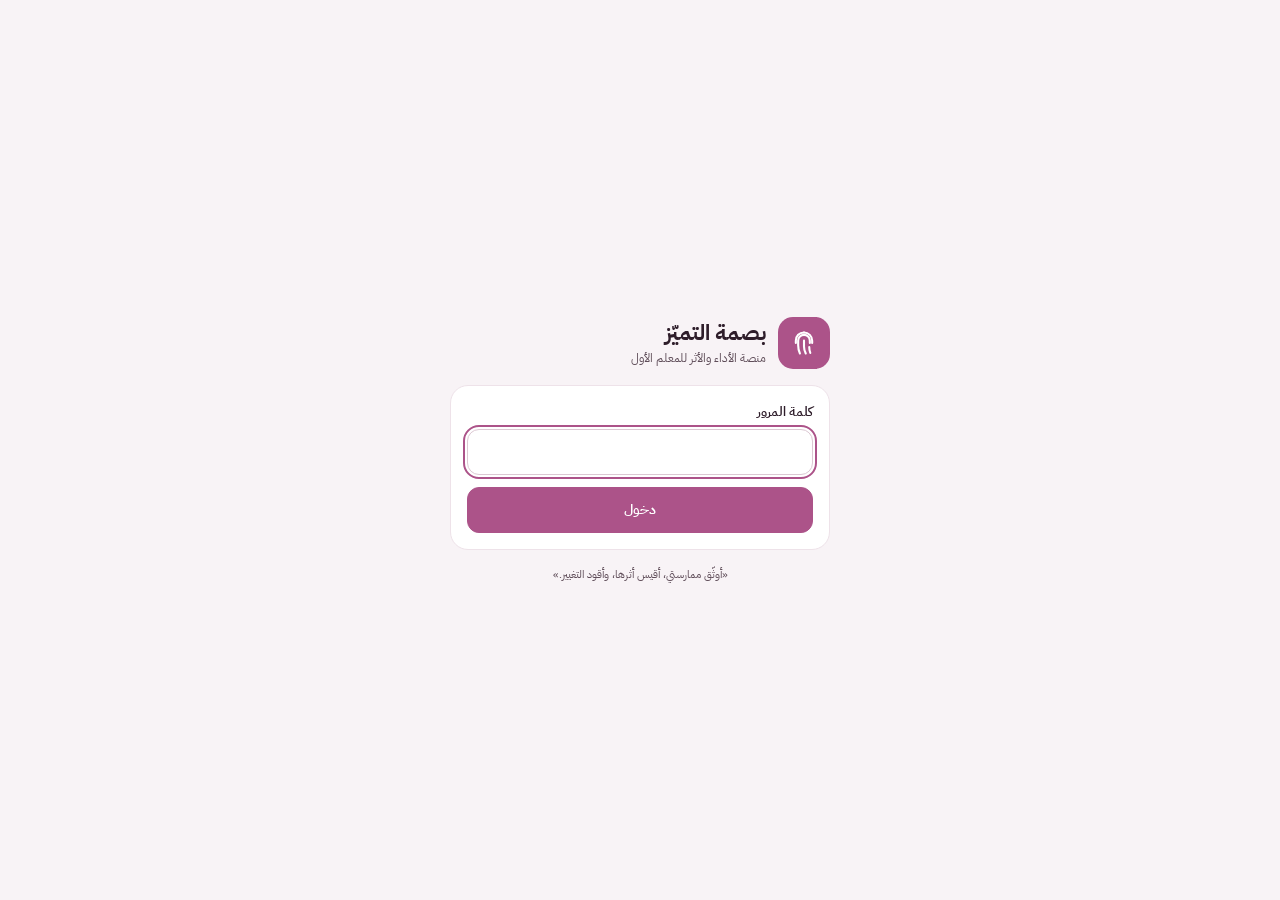
<file: index.html>
<!DOCTYPE html>
<html lang="ar" dir="rtl">
<head>
<meta charset="utf-8">
<meta name="viewport" content="width=device-width, initial-scale=1, viewport-fit=cover">
<meta name="theme-color" content="#7E3A64">
<meta name="robots" content="noindex">
<meta name="apple-mobile-web-app-capable" content="yes">
<meta name="mobile-web-app-capable" content="yes">
<meta name="apple-mobile-web-app-title" content="بصمة التميّز">
<title>بصمة التميّز</title>
<link rel="icon" href="icon.svg" type="image/svg+xml">
<link rel="apple-touch-icon" href="icon-180.png">
<link rel="manifest" href="manifest.webmanifest">
<link rel="preconnect" href="https://fonts.googleapis.com">
<link rel="preconnect" href="https://fonts.gstatic.com" crossorigin>
<link href="https://fonts.googleapis.com/css2?family=IBM+Plex+Sans+Arabic:wght@400;500;600;700&family=Inter:wght@500;600;700&display=swap" rel="stylesheet">
<link rel="stylesheet" href="styles.css?v=1.4.1">
</head>
<body>
<div id="app" aria-live="polite"></div>
<div id="overlay"></div>
<script src="config.js?v=1.4.1"></script>
<script src="api.js?v=1.4.1"></script>
<script src="xlsx-lite.js?v=1.4.1"></script>
<script src="app.js?v=1.4.1"></script>
</body>
</html>
</file>
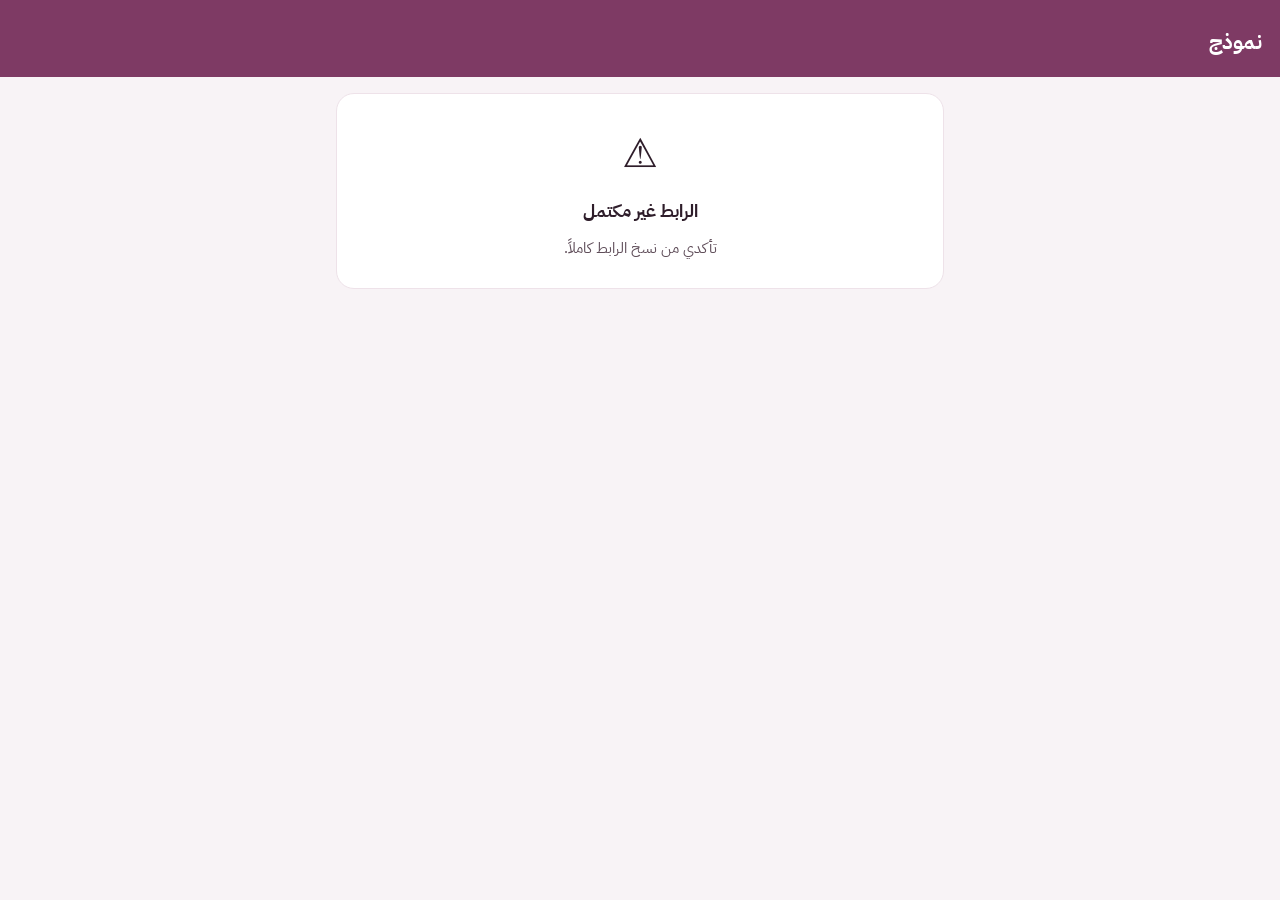
<file: form.html>
<!DOCTYPE html>
<html lang="ar" dir="rtl">
<head>
<meta charset="utf-8">
<meta name="viewport" content="width=device-width, initial-scale=1, viewport-fit=cover">
<meta name="theme-color" content="#7E3A64">
<meta name="robots" content="noindex">
<title>نموذج – بصمة التميّز</title>
<link rel="icon" href="icon.svg" type="image/svg+xml">
<link rel="preconnect" href="https://fonts.googleapis.com">
<link rel="preconnect" href="https://fonts.gstatic.com" crossorigin>
<link href="https://fonts.googleapis.com/css2?family=IBM+Plex+Sans+Arabic:wght@400;500;600;700&family=Inter:wght@500;600;700&display=swap" rel="stylesheet">
<link rel="stylesheet" href="styles.css?v=1.4.1">
<style>
.fhead{background:var(--pri-d);color:#fff;padding:22px 18px 20px;display:flex;flex-direction:column;gap:6px}
.fhead .s{font-size:12px;color:#F0D6E1}
.fwrap{max-width:640px;margin:0 auto;padding:16px 16px 40px;display:flex;flex-direction:column;gap:14px}
.gridq{border:0;margin:0;padding:12px 0;border-bottom:1px solid var(--line2);display:flex;flex-direction:column;gap:8px}
.gridq legend{padding:0;font-size:14px;font-weight:600;line-height:1.6}
.opts{display:grid;gap:6px}
.trow{display:flex;gap:8px;align-items:flex-start;border:1px solid var(--line);border-radius:12px;padding:8px}
.trow>span{padding-top:12px;min-width:14px;text-align:center}
.tcells{flex:1;display:grid;grid-template-columns:repeat(auto-fit,minmax(140px,1fr));gap:6px}
.opts label{position:relative}
.opts input{position:absolute;opacity:0;pointer-events:none}
.opts span{min-height:44px;padding:4px;border-radius:10px;font-size:12px;font-weight:600;border:1.5px solid var(--line);background:#fff;display:flex;align-items:center;justify-content:center;text-align:center;cursor:pointer;line-height:1.3}
.opts input:checked+span{border-color:var(--pri);background:var(--pri);color:#fff}
.opts input:focus-visible+span{outline:2px solid var(--pri);outline-offset:2px}
.req{color:#B4501E}
.err-field .in,.err-field .opts span{border-color:#C2410C}
</style>
</head>
<body>
<script src="config.js?v=1.4.1"></script>
<script src="api.js?v=1.4.1"></script>
<div id="root"><div class="login"><div class="spinner" role="status" aria-label="جارٍ التحميل"></div></div></div>
<script>
var FORM_ID = (new URLSearchParams(location.search).get('id') || '').replace(/[^A-Za-z0-9]/g, '');
(function () {
  'use strict';
  var root = document.getElementById('root');
  var F = null;
  var files = {};
  function esc(s) { return String(s == null ? '' : s).replace(/[&<>"']/g, function (c) { return { '&': '&amp;', '<': '&lt;', '>': '&gt;', '"': '&quot;', "'": '&#39;' }[c]; }); }
  function rpc(fn, args) { return window.basmatRpc(fn, args); }
/* حقول الأرقام: type=text + inputmode=numeric (لأن آيفون يرفض الأرقام العربية في type=number)، وتحويل ٠-٩ إلى 0-9 أثناء الكتابة */
  document.addEventListener('input', function (ev) {
    var el = ev.target;
    if (!el || el.tagName !== 'INPUT' || !(el.getAttribute('data-num') || el.type === 'tel')) return;
    var v = el.value, n = v.replace(/[\u0660-\u0669]/g, function (d) { return String(d.charCodeAt(0) - 0x0660); }).replace(/[\u06F0-\u06F9]/g, function (d) { return String(d.charCodeAt(0) - 0x06F0); }).replace(/[\u066B\u060C,]/g, '.');
    if (el.getAttribute('data-num')) n = n.replace(/[^0-9.]/g, '');
    if (n !== v) { el.value = n; }
  }, true);
  function head() {
    return '<header class="fhead"><span class="s">' + esc((F && F.school) || '') + (F && F.field ? ' · ' + esc(F.field) : '') + '</span><h1 style="font-size:21px">' + esc(F ? F.title : 'نموذج') + '</h1>' + (F && F.year ? '<span class="s">العام الدراسي ' + esc(F.year) + (F.deadline ? ' · آخر موعد ' + esc(F.deadline) : '') + '</span>' : '') + '</header>';
  }
  function msg(icon, title, text) {
    root.innerHTML = head() + '<div class="fwrap"><div class="card" style="align-items:center;text-align:center;padding:28px 20px"><div style="font-size:40px" aria-hidden="true">' + icon + '</div><h2 style="font-size:18px">' + esc(title) + '</h2><p class="muted">' + esc(text) + '</p></div></div>';
  }
  function field(f) {
    var req = f.required ? ' <span class="req" aria-hidden="true">*</span>' : '';
    var id = 'q_' + f.id;
    if (f.type === 'section') return '<h2>' + esc(f.label) + '</h2>';
    if (f.type === 'teacher') return '<label class="field" data-fid="' + f.id + '"><span>' + esc(f.label) + req + '</span><select id="' + id + '" class="in"' + (f.required ? ' required' : '') + '><option value="">اختاري الاسم…</option>' + F.teachers.map(function (t) { return '<option value="' + esc(t.id) + '">' + esc(t.name) + '</option>'; }).join('') + '</select></label>';
    if (f.type === 'textarea') return '<label class="field" data-fid="' + f.id + '"><span>' + esc(f.label) + req + '</span><textarea id="' + id + '" class="in" rows="3"' + (f.required ? ' required' : '') + '></textarea></label>';
    if (f.type === 'select') return '<label class="field" data-fid="' + f.id + '"><span>' + esc(f.label) + req + '</span><select id="' + id + '" class="in"' + (f.required ? ' required' : '') + '><option value="">اختاري…</option>' + f.options.map(function (o) { return '<option>' + esc(o) + '</option>'; }).join('') + '</select></label>';
    if (f.type === 'radio') return '<fieldset class="gridq" data-fid="' + f.id + '" style="border:0"><legend>' + esc(f.label) + req + '</legend><div class="opts" style="grid-template-columns:repeat(' + Math.min(f.options.length, 3) + ',minmax(0,1fr))">' + f.options.map(function (o) { return '<label><input type="radio" name="' + id + '" value="' + esc(o) + '"><span>' + esc(o) + '</span></label>'; }).join('') + '</div></fieldset>';
    if (f.type === 'grid') {
      var cols = Math.min(f.options.length, 5);
      return '<div data-fid="' + f.id + '"><h2 style="margin-bottom:4px">' + esc(f.label) + req + '</h2>' + f.rows.map(function (row, i) {
        return '<fieldset class="gridq"><legend><span class="muted num">' + (i + 1) + '.</span> ' + esc(row) + '</legend><div class="opts" style="grid-template-columns:repeat(' + cols + ',minmax(0,1fr))">' + f.options.map(function (o, j) { return '<label><input type="radio" name="' + id + '_' + i + '" value="' + j + '"><span>' + esc(o) + '</span></label>'; }).join('') + '</div>' + (f.notes ? '<input type="text" class="in" style="min-height:40px" aria-label="ملاحظات: ' + esc(row) + '" id="' + id + '_n' + i + '" placeholder="ملاحظات (اختياري)">' : '') + '</fieldset>';
      }).join('') + '</div>';
    }
    if (f.type === 'table') {
      var n0 = Math.max(1, Number(f.rows) || 3);
      var rowsH = '';
      for (var r = 0; r < n0; r++) rowsH += tableRow(f, r);
      return '<div class="field" data-fid="' + f.id + '"><span>' + esc(f.label) + req + '</span><div id="tb_' + f.id + '" style="display:flex;flex-direction:column;gap:8px">' + rowsH + '</div><button type="button" class="btn sm" data-addrow="' + f.id + '" style="align-self:flex-start">+ إضافة صف</button></div>';
    }
    if (f.type === 'file') return '<div class="field" data-fid="' + f.id + '"><span>' + esc(f.label) + req + '</span><label class="dash">⬆︎ اختيار صور أو PDF' + (f.accept === 'xlsx' ? ' أو Excel' : '') + '<input type="file" multiple data-file="' + f.id + '" accept="image/*,application/pdf,.docx,.xlsx,.xls,.pptx"></label><div id="fl_' + f.id + '" style="display:flex;flex-direction:column;gap:6px"></div><span class="hint">حتى 10 ميجابايت للملف. الفيديو: ضعي رابطه بدلاً من رفعه.</span></div>';
    var type = f.type === 'date' ? 'date' : f.type === 'link' ? 'url' : 'text';
    return '<label class="field" data-fid="' + f.id + '"><span>' + esc(f.label) + req + '</span><input id="' + id + '" class="in" type="' + type + '"' + (f.type === 'number' ? ' inputmode="decimal" autocomplete="off" data-num="1"' : '') + (f.placeholder ? ' placeholder="' + esc(f.placeholder) + '"' : '') + (f.type === 'link' ? ' placeholder="https://"' : '') + (f.required ? ' required' : '') + ' dir="auto"></label>';
  }
  function tableRow(f, r) {
    return '<div class="trow" data-trow="' + f.id + '"><span class="xs muted">' + (r + 1) + '</span><div class="tcells">' + (f.columns || []).map(function (c, k) {
      return '<input class="in" aria-label="' + esc(c) + ' – صف ' + (r + 1) + '" placeholder="' + esc(c) + '" data-tcol="' + k + '" dir="auto">';
    }).join('') + '</div></div>';
  }
  function renderForm() {
    var sections = [], cur = [];
    F.fields.forEach(function (f) { if (f.type === 'grid') { if (cur.length) sections.push(cur); sections.push([f]); cur = []; } else cur.push(f); });
    if (cur.length) sections.push(cur);
    root.innerHTML = head() + '<form class="fwrap" id="frm" novalidate>' + (F.description ? '<p class="note info">' + esc(F.description) + '</p>' : '') +
      sections.map(function (sec) { return '<section class="card">' + sec.map(field).join('') + '</section>'; }).join('') +
      '<div id="ferr" role="alert"></div><button class="btn pri block" type="submit" style="min-height:54px;font-size:16px">إرسال</button><p class="xs muted" style="text-align:center">' + (F.audience === 'parents' ? 'إجاباتكم سرية وتُستخدم للتطوير فقط.' : 'يصل الرد للمعلمة الأولى فقط.') + '</p></form>';
  }
  /* تصغير الصور قبل الرفع (أطول ضلع 1600px، JPEG 82%) – صورة جوال 4 ميجا تصبح ~300 كيلو فيصير الرفع أسرع بكثير */
  function shrinkImage(file) {
    return new Promise(function (resolve) {
      if (!/^image\/(jpe?g|png|webp|hei[cf])$/i.test(file.type || '') || file.size < 350 * 1024 || !window.URL || !document.createElement('canvas').getContext) { resolve(null); return; }
      var url = URL.createObjectURL(file), img = new Image();
      var done = function (x) { try { URL.revokeObjectURL(url); } catch (e) {} resolve(x); };
      img.onload = function () {
        try {
          var max = 1600, w = img.naturalWidth, h = img.naturalHeight;
          if (!w || !h) { done(null); return; }
          var k = Math.min(1, max / Math.max(w, h));
          var cv = document.createElement('canvas'); cv.width = Math.round(w * k); cv.height = Math.round(h * k);
          var cx = cv.getContext('2d'); cx.fillStyle = '#fff'; cx.fillRect(0, 0, cv.width, cv.height); cx.drawImage(img, 0, 0, cv.width, cv.height);
          var data = cv.toDataURL('image/jpeg', 0.82);
          if (data.length * 0.75 >= file.size) { done(null); return; }
          done({ name: String(file.name || 'صورة').replace(/\.[^.]+$/, '') + '.jpg', mime: 'image/jpeg', data: data, size: Math.round(data.length * 0.75) });
        } catch (e) { done(null); }
      };
      img.onerror = function () { done(null); };
      img.src = url;
    });
  }
  function readFile(file) {
    return shrinkImage(file).then(function (small) {
      if (small) return small;
      return new Promise(function (res, rej) {
        if (file.size > F.maxFileBytes) { rej(new Error('حجم «' + file.name + '» أكبر من 10 ميجابايت')); return; }
        var r = new FileReader();
        r.onload = function () { res({ name: file.name, mime: file.type || mimeOf(file.name), data: r.result, size: file.size }); };
        r.onerror = function () { rej(new Error('تعذرت قراءة الملف')); };
        r.readAsDataURL(file);
      });
    });
  }
  function mimeOf(n) { n = n.toLowerCase(); if (/\.pdf$/.test(n)) return 'application/pdf'; if (/\.xlsx$/.test(n)) return 'application/vnd.openxmlformats-officedocument.spreadsheetml.sheet'; if (/\.xls$/.test(n)) return 'application/vnd.ms-excel'; if (/\.docx$/.test(n)) return 'application/vnd.openxmlformats-officedocument.wordprocessingml.document'; if (/\.pptx$/.test(n)) return 'application/vnd.openxmlformats-officedocument.presentationml.presentation'; if (/\.jpe?g$/.test(n)) return 'image/jpeg'; if (/\.png$/.test(n)) return 'image/png'; if (/\.hei[cf]$/.test(n)) return 'image/heic'; return ''; }
  function drawFiles(fid) {
    var box = document.getElementById('fl_' + fid);
    box.innerHTML = (files[fid] || []).map(function (f, i) { return '<div class="file"><span class="grow ellipsis">' + esc(f.name) + '</span><span class="xs muted num">' + Math.round(f.size / 1024) + ' KB</span><button type="button" class="btn sm" data-rm="' + fid + '" data-i="' + i + '" aria-label="إزالة ' + esc(f.name) + '">إزالة</button></div>'; }).join('');
  }
  function collect() {
    var values = {}, problems = [];
    document.querySelectorAll('.err-field').forEach(function (e) { e.classList.remove('err-field'); });
    F.fields.forEach(function (f) {
      var id = 'q_' + f.id, v = '';
      if (f.type === 'section') return;
      if (f.type === 'file') { if (f.required && !(files[f.id] || []).length) problems.push(f); return; }
      if (f.type === 'grid') {
        var ans = [], notes = [], missing = false;
        f.rows.forEach(function (_, i) { var c = document.querySelector('input[name="' + id + '_' + i + '"]:checked'); ans.push(c ? Number(c.value) : null); if (!c) missing = true; var n = document.getElementById(id + '_n' + i); notes.push(n ? n.value.trim() : ''); });
        values[f.id] = { answers: ans, notes: notes };
        if (f.required && missing) problems.push(f);
        return;
      }
      if (f.type === 'table') {
        var rows = [];
        document.querySelectorAll('[data-trow="' + f.id + '"]').forEach(function (tr) {
          var row = Array.prototype.map.call(tr.querySelectorAll('[data-tcol]'), function (x) { return x.value.trim(); });
          if (row.some(function (c) { return c; })) rows.push(row);
        });
        if (rows.length) values[f.id] = rows;
        if (f.required && !rows.length) problems.push(f);
        return;
      }
      if (f.type === 'radio') { var c2 = document.querySelector('input[name="' + id + '"]:checked'); v = c2 ? c2.value : ''; }
      else { var el = document.getElementById(id); v = el ? el.value.trim() : ''; }
      if (f.required && !v) problems.push(f);
      if (v) values[f.id] = v;
    });
    return { values: values, problems: problems };
  }
  document.addEventListener('change', function (ev) {
    var fid = ev.target.dataset && ev.target.dataset.file;
    if (!fid) return;
    var list = Array.prototype.slice.call(ev.target.files || []);
    Promise.all(list.map(readFile)).then(function (arr) { files[fid] = (files[fid] || []).concat(arr).slice(0, 10); drawFiles(fid); ev.target.value = ''; }, function (e) { alert(e.message); ev.target.value = ''; });
  });
  document.addEventListener('click', function (ev) {
    var ad = ev.target.closest('[data-addrow]');
    if (ad) {
      var fd = F.fields.filter(function (x) { return x.id === ad.dataset.addrow; })[0];
      var boxT = document.getElementById('tb_' + fd.id);
      var cnt = boxT.querySelectorAll('[data-trow]').length;
      if (cnt < 15) boxT.insertAdjacentHTML('beforeend', tableRow(fd, cnt));
      if (cnt + 1 >= 15) ad.style.display = 'none';
    }
  });
  document.addEventListener('click', function (ev) {
    var b = ev.target.closest('[data-rm]'); if (!b) return;
    files[b.dataset.rm].splice(Number(b.dataset.i), 1); drawFiles(b.dataset.rm);
  });
  document.addEventListener('submit', function (ev) {
    ev.preventDefault();
    var c = collect(), errBox = document.getElementById('ferr');
    if (c.problems.length) {
      c.problems.forEach(function (f) { var box = document.querySelector('[data-fid="' + f.id + '"]'); if (box) box.classList.add('err-field'); });
      errBox.innerHTML = '<div class="note warn">أكملي الحقول المطلوبة: ' + c.problems.map(function (f) { return esc(f.label); }).join('، ') + '</div>';
      var first = document.querySelector('[data-fid="' + c.problems[0].id + '"]'); if (first) first.scrollIntoView({ behavior: 'smooth', block: 'center' });
      return;
    }
    if (F.fields.some(function (f) { return f.id === 'visitor'; }) && c.values.visitor && c.values.visitor === c.values.visited) { errBox.innerHTML = '<div class="note warn">المعلمة الزائرة والمزارة لا يمكن أن تكونا نفس المعلمة.</div>'; return; }
    var btn = ev.target.querySelector('button[type=submit]'); btn.disabled = true; btn.textContent = 'جارٍ الإرسال…';
    var payloadFiles = {}; Object.keys(files).forEach(function (k) { payloadFiles[k] = files[k].map(function (f) { return { name: f.name, mime: f.mime, data: f.data }; }); });
    rpc('publicSubmit', [FORM_ID, { values: c.values, files: payloadFiles }]).then(function () {
      msg('✅', 'تم الإرسال بنجاح', F.audience === 'parents' ? 'شكراً لمشاركتكم.' : 'وصل ردّكِ إلى المعلمة الأولى. شكراً لكِ.');
      window.scrollTo(0, 0);
    }, function (e) { btn.disabled = false; btn.textContent = 'إرسال'; errBox.innerHTML = '<div class="note warn">' + esc(e.message) + '</div>'; });
  });
  if (!FORM_ID) { msg('⚠️', 'الرابط غير مكتمل', 'تأكدي من نسخ الرابط كاملاً.'); return; }
  if (!FORM_ID) { msg('⚠️', 'الرابط غير مكتمل', 'تأكدي من نسخ رابط النموذج كاملاً.'); return; }
  rpc('publicForm', [FORM_ID]).then(function (f) {
    F = f;
    if (!f.open) { msg('⏸', 'النموذج غير متاح', f.reason || 'هذا النموذج مغلق.'); return; }
    document.title = f.title;
    renderForm();
  }, function (e) { msg('⚠️', 'تعذّر فتح النموذج', e.message); });
})();
</script>
</body>
</html>
</file>
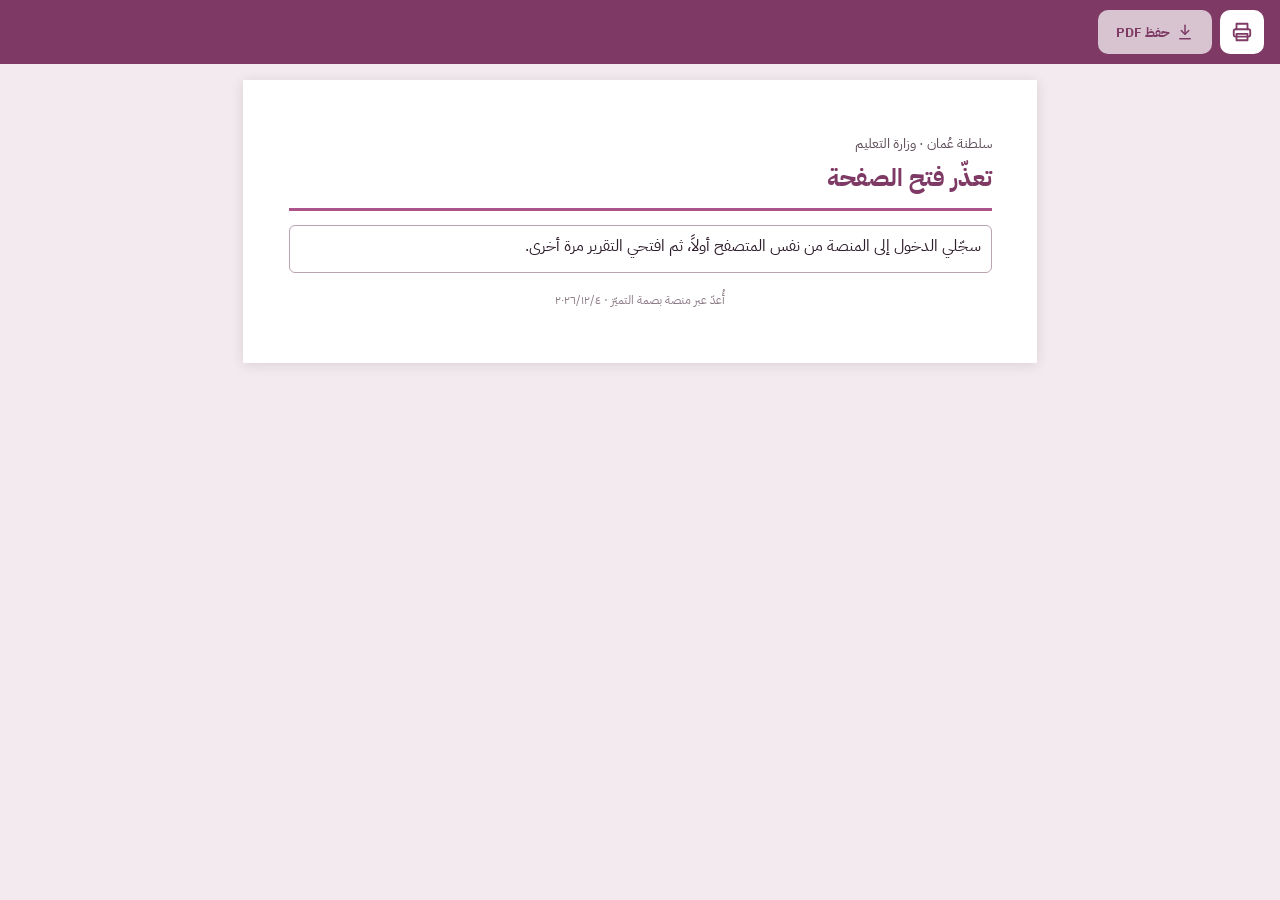
<file: print.html>
<!DOCTYPE html>
<html lang="ar" dir="rtl">
<head>
<meta charset="utf-8">
<meta name="viewport" content="width=device-width, initial-scale=1">
<meta name="robots" content="noindex">
<title>طباعة – بصمة التميّز</title>
<link href="https://fonts.googleapis.com/css2?family=IBM+Plex+Sans+Arabic:wght@400;600;700&display=swap" rel="stylesheet">
<style>
@page{size:A4;margin:14mm 12mm}
*{box-sizing:border-box}
body{margin:0;background:#F2EAEF;color:#2E1D2A;font-family:'IBM Plex Sans Arabic',Tahoma,sans-serif;font-size:12pt;line-height:1.6;direction:rtl}
.bar{position:sticky;top:0;background:#7E3A64;color:#fff;padding:10px 16px;display:flex;gap:10px;align-items:center;justify-content:space-between;z-index:5}
.bar button{min-height:44px;padding:0 18px;border-radius:10px;border:0;background:#fff;color:#7E3A64;font:700 15px 'IBM Plex Sans Arabic',sans-serif;cursor:pointer;display:inline-flex;align-items:center;justify-content:center;gap:6px;white-space:nowrap}
.bar button:disabled{opacity:.7;cursor:wait}
.bar button.ico{width:44px;padding:0}
.bar .acts{display:flex;gap:8px;flex:none}
.bar span{font-size:13px}
.paper{background:#fff;max-width:210mm;margin:16px auto;padding:14mm 12mm;box-shadow:0 2px 12px rgba(46,29,42,.12);overflow-x:auto}
@media (max-width:640px){.paper{margin:8px;padding:18px 12px}.bar{padding:8px 10px}.bar span{font-size:12px}}
.head{border-bottom:3px solid #AC5389;padding-bottom:10px;margin-bottom:14px}
.head .min{font-size:10.5pt;color:#5F4D59}
.head h1{margin:4px 0 0;font-size:18pt;color:#7E3A64}
h2{font-size:14pt;color:#7E3A64;margin:18px 0 8px;border-right:4px solid #AC5389;padding-right:8px}
h3{font-size:12.5pt;margin:14px 0 6px}
table{width:100%;border-collapse:collapse;margin:6px 0 10px;page-break-inside:auto}
tr{page-break-inside:avoid}
th,td{border:1px solid #B9A3B0;padding:6px 7px;text-align:right;vertical-align:top}
th{background:#F3DDE7;font-weight:700}
table.small{font-size:10pt}
table.small th,table.small td{padding:4px 5px}
.kv td:first-child{width:38%;background:#FAF4F7;font-weight:600}
.txt{border:1px solid #B9A3B0;border-radius:6px;padding:8px 10px;min-height:48px;white-space:pre-line;margin:4px 0 10px}
ul{margin:4px 0 10px;padding-right:22px}
.sign{display:flex;justify-content:space-between;gap:16px;margin-top:28px;page-break-inside:avoid}
.sign div{flex:1;text-align:center;font-weight:600}
.sign div span{display:block;margin-top:34px;border-top:1px dotted #5F4D59}
.brk{page-break-after:always;height:0}
.kv3{display:flex;flex-wrap:wrap;gap:8px 24px;border:1px solid #B9A3B0;border-radius:8px;padding:8px 12px;margin:4px 0 10px;background:#FBF7F9}
.kv3 span{display:inline-block;min-width:120px;border-bottom:1px dotted #5F4D59}
th.grp{background:#F3DDE7;text-align:center}
th.sub{font-size:8.5pt;font-weight:600;text-align:center;background:#FAF0F5}
table.marks td.mk{width:9%;min-width:34px;text-align:center;font-size:13pt;line-height:1;color:#B9A3B0}
table.marks td.mk.on{color:#7E3A64;font-weight:700}
.foot{margin-top:18px;font-size:9pt;color:#8B7984;text-align:center}
@media print{body{background:#fff}.bar{display:none}.paper{box-shadow:none;margin:0;max-width:none;padding:0;overflow:visible}}
</style>
</head>
<body>
<div class="bar"><div class="acts">
<button type="button" id="pbtn" class="ico" aria-label="طباعة" title="طباعة"><svg width="22" height="22" viewBox="0 0 24 24" fill="none" stroke="currentColor" stroke-width="2" stroke-linecap="round" stroke-linejoin="round" aria-hidden="true"><path d="M6 9V3h12v6"/><rect x="3" y="9" width="18" height="8" rx="2"/><path d="M6 14h12v7H6z"/></svg></button>
<button type="button" id="sbtn" disabled><svg width="18" height="18" viewBox="0 0 24 24" fill="none" stroke="currentColor" stroke-width="2" stroke-linecap="round" stroke-linejoin="round" aria-hidden="true"><path d="M12 3v12"/><path d="M7 10l5 5 5-5"/><path d="M5 21h14"/></svg><span>حفظ PDF</span></button>
</div><span id="phint"></span></div>
<div class="paper" id="doc"></div>
<script src="config.js?v=1.4.1"></script>
<script src="api.js?v=1.4.1"></script>
<script src="pdfmaker.js?v=1.4.1"></script>
<script>
(function () {
  var iOS = /iP(hone|ad|od)/.test(navigator.userAgent) || (navigator.platform === 'MacIntel' && navigator.maxTouchPoints > 1);
  var hint = document.getElementById('phint'), sbtn = document.getElementById('sbtn'), slab = sbtn.querySelector('span');
  hint.textContent = iOS ? 'إن لم تظهر نافذة الطباعة: «حفظ PDF» ثم «طباعة» من قائمة المشاركة' : '';
  document.getElementById('pbtn').addEventListener('click', function () { try { window.print(); } catch (e) {} });
  var CUR = null, pdfP = null, pdfBlob = null;
  function prep() {
    if (!pdfP && CUR) pdfP = window.BasmatPDF.make(CUR).then(function (b) { pdfBlob = b; return b; }, function (e) { pdfP = null; throw e; });
    return pdfP;
  }
  function fileName() { return String(CUR.title || 'تقرير').replace(/[\\/:*?"<>|#]+/g, ' ').trim().slice(0, 80) + '.pdf'; }
  function deliver(blob, late) {
    var name = fileName(), file = null;
    try { file = new File([blob], name, { type: 'application/pdf' }); } catch (e) {}
    if (iOS && file && navigator.canShare && navigator.canShare({ files: [file] })) {
      if (late) { slab.textContent = 'الملف جاهز – اضغطي للحفظ'; return; } // آيفون يطلب ضغطة جديدة لفتح قائمة المشاركة
      navigator.share({ files: [file], title: CUR.title }).then(function () {}, function () {});
      slab.textContent = 'حفظ PDF';
      return;
    }
    var url = URL.createObjectURL(blob), a = document.createElement('a');
    a.href = url; a.download = name; document.body.appendChild(a); a.click(); a.remove();
    setTimeout(function () { URL.revokeObjectURL(url); }, 60000);
    slab.textContent = 'حفظ PDF';
  }
  sbtn.addEventListener('click', function () {
    if (!CUR) return;
    if (pdfBlob) { deliver(pdfBlob, false); return; }
    sbtn.disabled = true; slab.textContent = 'جارٍ تجهيز الملف…';
    prep().then(function (b) { sbtn.disabled = false; deliver(b, true); }, function () { sbtn.disabled = false; slab.textContent = 'تعذّر – حاولي مرة أخرى'; });
  });
  var Q = new URLSearchParams(location.search), P = {};
  Q.forEach(function (v, k) { P[k] = v; });
  var token = null;
  var hm = /[#&]t=([^&]+)/.exec(location.hash);
  if (hm) { token = decodeURIComponent(hm[1]); try { history.replaceState(null, '', location.pathname + location.search); } catch (e) {} }
  if (!token) { try { token = localStorage.getItem('basmat_token'); } catch (e) {} }
  var docEl = document.getElementById('doc');
  docEl.innerHTML = '<p style="text-align:center;color:#8B7984;padding:40px 0">جارٍ تجهيز التقرير…</p>';
  if (!token) { show({ title: 'تعذّر فتح الصفحة', blocks: [{ type: 'text', text: 'سجّلي الدخول إلى المنصة من نفس المتصفح أولاً، ثم افتحي التقرير مرة أخرى.' }] }); return; }
  window.basmatRpc('printDoc', [token, P.type || '', P]).then(show, function (e) {
    show({ title: 'تعذّر فتح الصفحة', blocks: [{ type: 'text', text: e.message }] });
  });
  function show(D) {
  function esc(s) { return String(s == null ? '' : s).replace(/[&<>"']/g, function (c) { return { '&': '&amp;', '<': '&lt;', '>': '&gt;', '"': '&quot;', "'": '&#39;' }[c]; }); }
  var h = '<div class="head"><div class="min">سلطنة عُمان · وزارة التعليم' + (D.subtitle ? ' · ' + esc(D.subtitle) : '') + '</div><h1>' + esc(D.title) + '</h1></div>';
  (D.blocks || []).forEach(function (b) {
    if (b.type === 'h') h += '<h2>' + esc(b.text) + '</h2>';
    else if (b.type === 'h2') h += '<h3>' + esc(b.text) + '</h3>';
    else if (b.type === 'break') h += '<div class="brk"></div>';
    else if (b.type === 'kv') h += '<table class="kv"><tbody>' + b.rows.map(function (r) { return '<tr><td>' + esc(r[0]) + '</td><td>' + esc(r[1]) + '</td></tr>'; }).join('') + '</tbody></table>';
    else if (b.type === 'table') {
      var rows = (b.rows || []).slice();
      var width = b.groups ? b.groups.reduce(function (n, g) { return n + (g.span || 1); }, 0) : b.head.length;
      var n = Math.max(0, (b.minRows || 0) - rows.length);
      for (var i = 0; i < n; i++) { var e = []; for (var k = 0; k < width; k++) e.push(' '); rows.push(e); }
      var thead = '';
      if (b.groups) {
        thead = '<tr>' + b.groups.map(function (g) { return '<th class="grp"' + (g.span > 1 ? ' colspan="' + g.span + '"' : '') + (g.rows > 1 ? ' rowspan="' + g.rows + '"' : '') + '>' + esc(g.text) + '</th>'; }).join('') + '</tr>' +
          '<tr>' + b.head.map(function (x) { return '<th class="sub">' + esc(x) + '</th>'; }).join('') + '</tr>';
      } else thead = '<tr>' + b.head.map(function (x) { return '<th>' + esc(x) + '</th>'; }).join('') + '</tr>';
      var cls = [b.small ? 'small' : '', b.marks ? 'marks' : ''].join(' ').trim();
      h += '<table' + (cls ? ' class="' + cls + '"' : '') + '><thead>' + thead + '</thead><tbody>' +
        (rows.length ? rows.map(function (r) { return '<tr>' + r.map(function (c) { var m = c === '☑' || c === '☐'; return '<td' + (m ? ' class="mk' + (c === '☑' ? ' on' : '') + '"' : '') + '>' + esc(c) + '</td>'; }).join('') + '</tr>'; }).join('') : '<tr><td colspan="' + width + '" style="text-align:center;color:#8B7984">لا توجد بيانات</td></tr>') + '</tbody></table>';
    }
    else if (b.type === 'kv3') h += '<div class="kv3">' + b.rows.map(function (r) { return '<div><b>' + esc(r[0]) + ':</b> <span>' + esc(r[1]) + '</span></div>'; }).join('') + '</div>';
    else if (b.type === 'text') h += (b.title ? '<h3>' + esc(b.title) + '</h3>' : '') + '<div class="txt">' + esc(b.text) + '</div>';
    else if (b.type === 'list') h += '<h3>' + esc(b.title) + '</h3>' + (b.items && b.items.length ? '<ul>' + b.items.map(function (x) { return '<li>' + esc(x) + '</li>'; }).join('') + '</ul>' : '<div class="txt"></div>');
    else if (b.type === 'sign') h += '<div class="sign">' + b.names.map(function (x) { return '<div>' + esc(x) + '<span>التوقيع</span></div>'; }).join('') + '</div>';
  });
  h += '<div class="foot">أُعدّ عبر منصة بصمة التميّز · ' + new Date().toLocaleDateString('ar-OM') + '</div>';
  docEl.innerHTML = h;
  document.title = D.title;
  if (D.blocks && D.title !== 'تعذّر فتح الصفحة') { CUR = D; sbtn.disabled = false; setTimeout(function () { prep().then(null, function () {}); }, 400); }
  if (D.landscape) { var st = document.createElement('style'); st.textContent = '@page{size:A4 landscape;margin:10mm}.paper{max-width:297mm}'; document.head.appendChild(st); }
  }
})();
</script>
</body>
</html>
</file>
<file: styles.css>
:root{
  --ink:#2E1D2A; --muted:#5F4D59; --faint:#8B7984; --bg:#F8F3F6; --surface:#FFFFFF; --line:#EEE2E9; --line2:#F5EEF2; --field:#DCC8D3;
  --pri:#AC5389; --pri-d:#7E3A64; --pri-dd:#6E3157; --pri-s:#F7E8EF; --pri-t:#8E4270; --pri-l:#E3B4C6;
  --amb-s:#FDF3E4; --amb:#7A4405; --amb-b:#F3DDB8; --amb-d:#A15C07;
  --red-s:#FBE9E2; --red:#9A3412; --blue-s:#E8EEF6; --blue:#1F3F66;
  --r:16px; --font:'IBM Plex Sans Arabic',system-ui,-apple-system,'Segoe UI',Tahoma,sans-serif; --num:Inter,'IBM Plex Sans Arabic',sans-serif;
}
*{box-sizing:border-box}
html,body{margin:0;padding:0;background:var(--bg);color:var(--ink);font-family:var(--font);font-size:15px;line-height:1.6;-webkit-text-size-adjust:100%}
body{direction:rtl;overflow-x:hidden}
a{color:var(--pri);text-decoration:none}
a:hover{color:var(--pri-dd)}
button,input,select,textarea{font-family:inherit;font-size:inherit;color:inherit}
h1,h2,h3{margin:0;line-height:1.4}
h1{font-size:19px;font-weight:700} h2{font-size:16px;font-weight:700} h3{font-size:14px;font-weight:700}
p{margin:0}
.num{font-family:var(--num)}
.muted{color:var(--muted)} .small{font-size:12px} .xs{font-size:11px}
.sr{position:absolute;width:1px;height:1px;overflow:hidden;clip:rect(0 0 0 0);white-space:nowrap}

/* هيكل */
.nav .brand{display:none;align-items:center;gap:10px;padding:6px 10px 18px;font-weight:700;font-size:16px}
.chips{display:flex;flex-wrap:wrap;gap:4px}
.shell{min-height:100vh;display:flex;flex-direction:column}
.topbar{position:sticky;top:0;z-index:20;background:var(--surface);border-bottom:1px solid var(--line);display:flex;align-items:center;gap:10px;padding:12px 16px;min-height:64px}
.topbar .t{display:flex;flex-direction:column;min-width:0;flex:1}
.topbar .t .sub{font-size:12px;color:var(--muted);white-space:nowrap;overflow:hidden;text-overflow:ellipsis}
.topbar .t h1{white-space:nowrap;overflow:hidden;text-overflow:ellipsis}
.iconbtn{width:44px;height:44px;flex:none;border-radius:12px;border:1px solid var(--line);background:var(--surface);display:inline-flex;align-items:center;justify-content:center;cursor:pointer;position:relative;color:var(--ink)}
.iconbtn:hover{background:var(--bg)}
.badge{position:absolute;top:-5px;left:-5px;min-width:20px;height:20px;padding:0 5px;border-radius:99px;background:#C2410C;color:#fff;font:700 11px var(--num);display:flex;align-items:center;justify-content:center}
.page{flex:1;width:100%;max-width:760px;margin:0 auto;padding:16px 16px 110px;display:flex;flex-direction:column;gap:16px}
.nav{position:fixed;bottom:0;left:0;right:0;z-index:30;background:var(--surface);border-top:1px solid var(--line);display:grid;grid-template-columns:repeat(4,1fr);padding:6px 6px calc(10px + env(safe-area-inset-bottom))}
.nav button{border:0;background:transparent;display:flex;flex-direction:column;align-items:center;gap:3px;padding:6px 0;font-size:12px;color:var(--muted);cursor:pointer;min-height:52px;position:relative}
.nav button[aria-current="page"]{color:var(--pri);font-weight:700}
.nav .badge{top:2px;left:calc(50% - 22px)}
@media (min-width:980px){
  .shell{flex-direction:row}
  .nav{position:sticky;top:0;height:100vh;width:230px;flex:none;display:flex;flex-direction:column;gap:4px;padding:20px 12px;border-top:0;border-left:1px solid var(--line);order:-1}
  .nav .brand{display:flex}
  .nav button{flex-direction:row;justify-content:flex-start;gap:12px;padding:10px 14px;border-radius:12px;font-size:14px;min-height:46px}
  .nav button[aria-current="page"]{background:var(--pri-s)}
  .nav .badge{position:static;margin-inline-start:auto}
  .main{flex:1;min-width:0;display:flex;flex-direction:column}
  .page{padding-bottom:40px;max-width:980px}
}
.logo{width:38px;height:38px;border-radius:11px;background:var(--pri);display:flex;align-items:center;justify-content:center;flex:none}
.main{flex:1;display:flex;flex-direction:column}

/* عناصر */
.card{background:var(--surface);border:1px solid var(--line);border-radius:18px;padding:16px;display:flex;flex-direction:column;gap:12px}
.card.flush{padding:0;gap:0;overflow:hidden}
.card-h{display:flex;align-items:center;justify-content:space-between;gap:8px}
.hero{background:var(--pri-d);color:#fff;border-radius:20px;padding:18px;display:flex;flex-direction:column;gap:12px}
.hero .lbl{font-size:13px;color:#F0D6E1}
.hero .big{font:700 40px/1.1 var(--num)}
.hero p{color:#F7E8EF;font-size:13px}
.hbar{height:8px;border-radius:99px;background:rgba(255,255,255,.18);overflow:hidden}
.hbar>span{display:block;height:100%;background:var(--pri-l);border-radius:99px}
.bar{height:6px;border-radius:99px;background:#F2EAEF;overflow:hidden;display:block}
.bar>span{display:block;height:100%;background:var(--pri);border-radius:99px}
.bar.lg{height:10px}
.row{display:flex;align-items:center;gap:12px;padding:12px 14px;border-bottom:1px solid var(--line2);color:var(--ink);background:transparent;width:100%;text-align:right;border-left:0;border-right:0;border-top:0;cursor:pointer}
.row:last-child{border-bottom:0}
.row:hover{background:#FDFAFC}
.row .grow{flex:1;min-width:0;display:flex;flex-direction:column;gap:4px}
.row .ttl{font-size:14px;font-weight:600;line-height:1.5}
.ellipsis{white-space:nowrap;overflow:hidden;text-overflow:ellipsis}
.circle{width:30px;height:30px;flex:none;border-radius:50%;border:1.5px solid var(--field);font:700 12px var(--num);display:flex;align-items:center;justify-content:center}
.avatar{width:38px;height:38px;flex:none;border-radius:50%;font-weight:700;display:flex;align-items:center;justify-content:center;font-size:15px}
.chip{display:inline-flex;align-items:center;gap:4px;font-size:11px;font-weight:600;padding:3px 9px;border-radius:99px;white-space:nowrap}
.c-ok{background:var(--pri-s);color:var(--pri-t)} .c-warn{background:var(--amb-s);color:var(--amb)} .c-red{background:var(--red-s);color:var(--red)} .c-blue{background:var(--blue-s);color:var(--blue)} .c-gray{background:var(--line2);color:var(--muted)}
.q{display:flex;gap:3px}
.q span{width:20px;height:20px;border-radius:6px;font:700 10px var(--num);display:flex;align-items:center;justify-content:center;background:var(--line2);color:#5F6B7A}
.q span.on{background:var(--pri);color:#fff}
.kpis{display:grid;grid-template-columns:repeat(3,minmax(0,1fr));gap:10px}
.kpi{background:var(--surface);border:1px solid var(--line);border-radius:16px;padding:12px;display:flex;flex-direction:column;gap:2px}
.kpi b{font:700 22px var(--num)} .kpi span{font-size:12px;color:var(--muted)}
.kpi.warn{background:var(--amb-s);border-color:var(--amb-b)} .kpi.warn b,.kpi.warn span{color:var(--amb)}
.quick{display:grid;grid-template-columns:repeat(4,minmax(0,1fr));gap:8px}
.quick button{background:var(--surface);border:1px solid var(--line);border-radius:14px;padding:12px 4px;display:flex;flex-direction:column;align-items:center;gap:6px;font-size:12px;font-weight:600;cursor:pointer;color:var(--ink);min-height:76px}
.quick button.pri{background:var(--pri);color:#fff;border-color:var(--pri)}
.btn{white-space:nowrap;min-height:46px;padding:0 16px;border-radius:12px;border:1px solid var(--field);background:var(--surface);font-weight:600;font-size:14px;cursor:pointer;display:inline-flex;align-items:center;justify-content:center;gap:8px;color:var(--ink);text-align:center}
.btn:hover{background:#FCF9FB}
.btn.pri{background:var(--pri);border-color:var(--pri);color:#fff}
.btn.pri:hover{background:var(--pri-dd)}
.btn.out{border-color:var(--pri);color:var(--pri)}
.btn.warn{border-color:var(--amb-d);color:var(--amb)}
.btn.danger{border-color:#E7B4A3;color:var(--red)}
.btn.sm{min-height:38px;padding:0 12px;font-size:13px;border-radius:10px}
.btn.block{width:100%}
.btn[disabled]{opacity:.55;cursor:default}
.btns{display:flex;gap:10px;flex-wrap:wrap}
.btns>.btn{flex:1}
.field{display:flex;flex-direction:column;gap:6px;font-size:13px;font-weight:600}
.field .hint{font-weight:400;color:var(--muted);font-size:12px}
.in{width:100%;min-height:46px;border-radius:12px;border:1px solid var(--field);padding:0 12px;background:#fff;font-size:16px;font-weight:400}
/* 16px يمنع آيفون من تكبير الصفحة تلقائياً عند الكتابة */
textarea.in{padding:10px 12px;min-height:80px;resize:vertical;line-height:1.7}
.in:focus,.btn:focus-visible,.row:focus-visible,.iconbtn:focus-visible,.nav button:focus-visible{outline:2px solid var(--pri);outline-offset:2px}
.grid2{display:grid;grid-template-columns:repeat(2,minmax(0,1fr));gap:10px}
.grid3{display:grid;grid-template-columns:repeat(3,minmax(0,1fr));gap:8px}
.pills{display:flex;flex-wrap:wrap;gap:6px}
.pills label{position:relative;cursor:pointer}
.pills input{position:absolute;opacity:0;pointer-events:none}
.pills span{display:inline-flex;align-items:center;min-height:38px;padding:0 12px;border-radius:99px;border:1px solid var(--field);font-size:13px;font-weight:500;background:#fff}
.pills input:checked+span{background:var(--pri);border-color:var(--pri);color:#fff}
.pills input:focus-visible+span{outline:2px solid var(--pri);outline-offset:2px}
.check{display:flex;align-items:center;gap:12px;min-height:44px;font-size:14px;font-weight:400;cursor:pointer;border-bottom:1px solid var(--line2)}
.check:last-child{border-bottom:0}
.check input{width:20px;height:20px;accent-color:var(--pri);margin:0;flex:none}
.tabs{display:flex;gap:4px;border-bottom:1px solid var(--line);overflow-x:auto}
.tabs button{min-height:44px;padding:0 12px;border:0;border-bottom:3px solid transparent;background:transparent;font-size:14px;color:var(--muted);cursor:pointer;white-space:nowrap}
.tabs button[aria-selected="true"]{color:var(--pri);border-bottom-color:var(--pri);font-weight:700}
.note{border-radius:12px;padding:10px 12px;font-size:13px;line-height:1.7}
.note.ok{background:var(--pri-s);color:var(--pri-t)} .note.warn{background:var(--amb-s);color:var(--ink)} .note.info{background:#FBF1F5;color:var(--ink)} .note.gray{background:var(--bg);color:var(--muted)}
.dash{border:1px dashed #9CC9C4;background:#FCF7F9;border-radius:12px;min-height:52px;display:flex;align-items:center;justify-content:center;gap:8px;color:var(--pri);font-weight:600;font-size:13px;cursor:pointer;padding:8px;text-align:center}
.dash input{display:none}
.file{display:flex;align-items:center;gap:10px;padding:8px 10px;border-radius:12px;background:var(--bg);font-size:13px}
.file .grow{flex:1;min-width:0;overflow-wrap:anywhere}
.empty{text-align:center;color:var(--muted);font-size:14px;padding:24px 8px}
.secttl{display:flex;align-items:flex-end;justify-content:space-between;gap:8px}
.lvl{width:100%;text-align:right;font-family:inherit;cursor:pointer;display:flex;align-items:flex-start;gap:12px;padding:12px;border-radius:14px;border:1.5px solid var(--line);background:#fff}
.lvl[aria-pressed="true"]{border-color:var(--pri);background:#FBF1F5}
.lvl .n{width:32px;height:32px;flex:none;border-radius:10px;font:700 14px var(--num);display:flex;align-items:center;justify-content:center;background:var(--line2)}
.lvl[aria-pressed="true"] .n{background:var(--pri);color:#fff}
.table{width:100%;border-collapse:collapse;font-size:13px}
.table th{background:var(--bg);font-weight:700;color:#4E3E49;text-align:right;padding:10px;font-size:12px}
.table td{padding:10px;border-top:1px solid var(--line2);vertical-align:top}
.tablewrap{overflow-x:auto;border-radius:16px;border:1px solid var(--line);background:#fff}
.dist{display:grid;grid-template-columns:28px 1fr 74px;gap:10px;align-items:center}
.dist .b{height:22px;border-radius:6px;background:var(--line2);overflow:hidden}
.dist .b span{display:block;height:100%;border-radius:6px}
.toast{position:fixed;bottom:96px;left:50%;transform:translateX(-50%);z-index:60;background:var(--ink);color:#fff;padding:12px 18px;border-radius:12px;font-size:14px;max-width:90vw;box-shadow:0 6px 24px rgba(46,29,42,.25)}
.toast.err{background:#9A3412}
.loading{position:fixed;inset:0;z-index:70;background:rgba(243,245,247,.6);display:flex;align-items:center;justify-content:center}
.spinner{width:42px;height:42px;border-radius:50%;border:4px solid var(--pri-s);border-top-color:var(--pri);animation:spin .8s linear infinite}
@keyframes spin{to{transform:rotate(360deg)}}
.modal-bg{position:fixed;inset:0;z-index:50;background:rgba(46,29,42,.45);display:flex;align-items:flex-end;justify-content:center}
.modal{background:#fff;width:100%;max-width:560px;max-height:90vh;overflow:auto;border-radius:20px 20px 0 0;padding:18px;display:flex;flex-direction:column;gap:12px}
@media (min-width:600px){.modal-bg{align-items:center}.modal{border-radius:20px}}
.login{min-height:100vh;display:flex;align-items:center;justify-content:center;padding:24px}
.login .box{width:100%;max-width:380px;display:flex;flex-direction:column;gap:16px}
.split{display:grid;gap:16px}
@media (min-width:980px){.split{grid-template-columns:1fr 1fr}}
@media print{.nav,.topbar,.noprint{display:none!important}}
</file>
